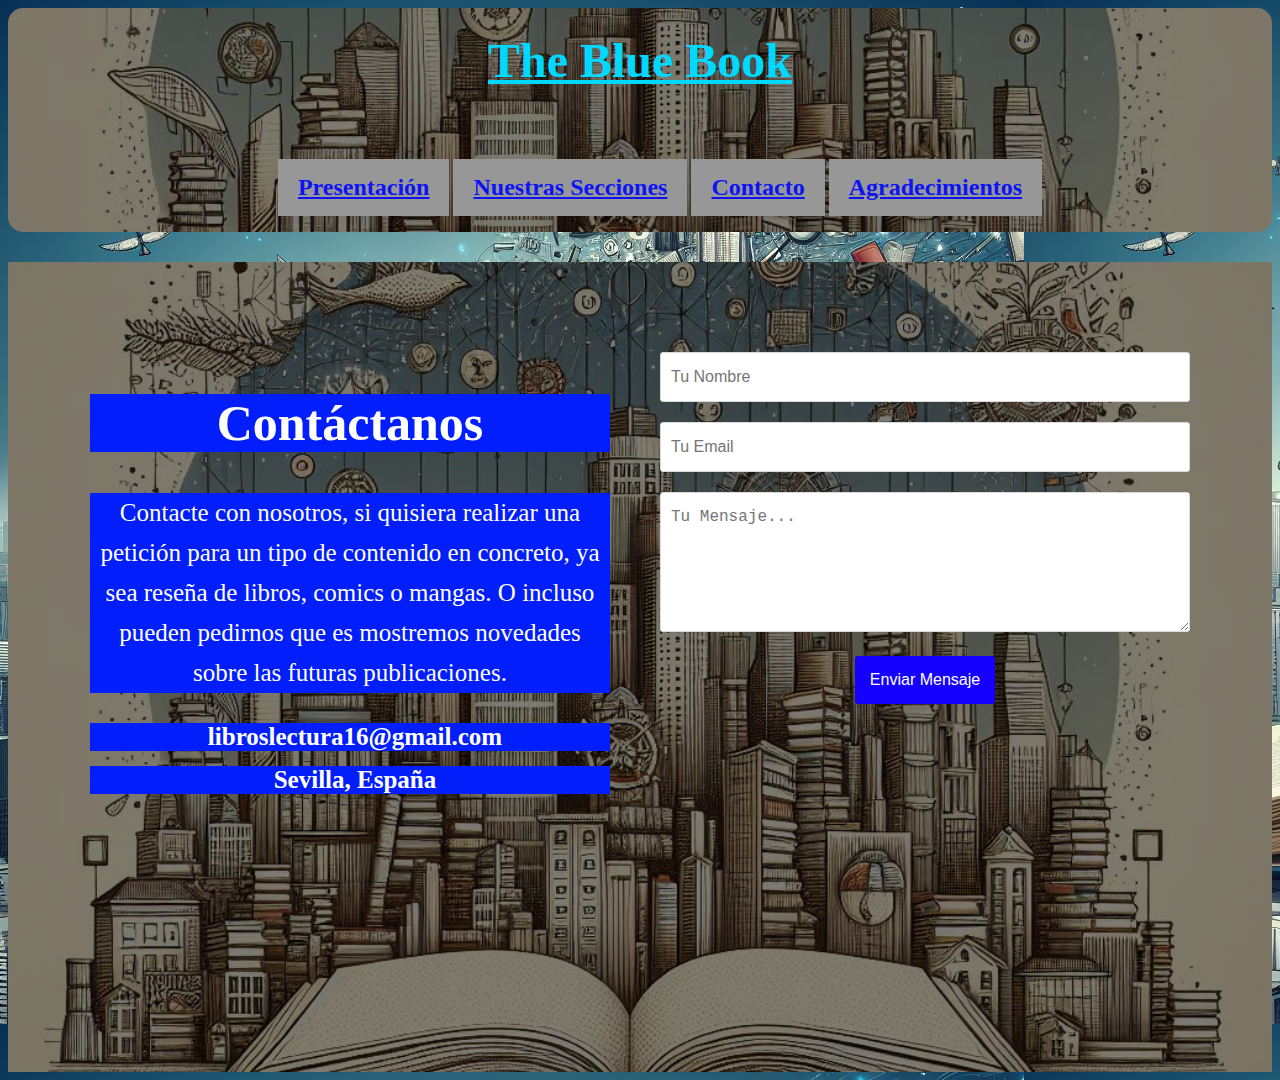
<file: Contacto.html>
<!DOCTYPE html>
<html lang="es">
    <head>
        <title>The Blue Book</title>
        <link rel="stylesheet" href="styles.css">
        <link rel="icon" type="image/x-icon" href="/favicon/favicon.ico">
    </head>
<body>
    <header id="Cabecera">
        <div class="container">
            <a href="index.html" class="logo">The Blue Book</a></div>

        <nav class="navegación">
            <ul class="menu">
                <li> <a href="presentación.html">Presentación</a></li>

                <li><a href="secciones.html">Nuestras Secciones</a>
                    <ul class="submenu">
                            
                        <li><a href="secciones.html#Libros">Libros</a></li>
                        <li><a href="secciones.html#Comics">Comics</a></li>
                        <li><a href="secciones.html#Mangas">Mangas</a></li>
                        <li><a href="secciones.html#Frases">Frases</a></li>
                    </ul>
                        
                        
                </li>

                    <li><a href="Contacto.html">Contacto</a></li>                

                    <li><a href="agradecimientos.html">Agradecimientos</a></li>

                    


                </ul>
                
            </nav>
    </header>
   
    <section id="Contacto">

        <div class="Formulario">
            <div>
                <h2>Contáctanos</h2>
                <p>Contacte con nosotros, si quisiera realizar una petición para un tipo de contenido en concreto, ya sea reseña de libros, comics o mangas. O incluso pueden pedirnos que es mostremos novedades sobre las futuras publicaciones.</p>
                <a href="#"><i class="fa fa-envelope"></i> libroslectura16@gmail.com</a>
                <a href="#"><i class="fa fa-map-marked"></i> Sevilla, España</a>
            </div>
            <form action="#" autocomplete="off">
                <input type="text" name="nombre" placeholder="Tu Nombre" class="campo">
                <input type="emal" name="email" placeholder="Tu Email" class="campo">
                <textarea name="mensaje" placeholder="Tu Mensaje..."></textarea>
                <input type="submit" name="enviar" value="Enviar Mensaje" class="btn-enviar">
            </form>

            <form method="post" action="http://www2.gonzalonazareno.org/josedom/resultado.php"></form>
        </div>
    </section>


</body>
</html>
</file>
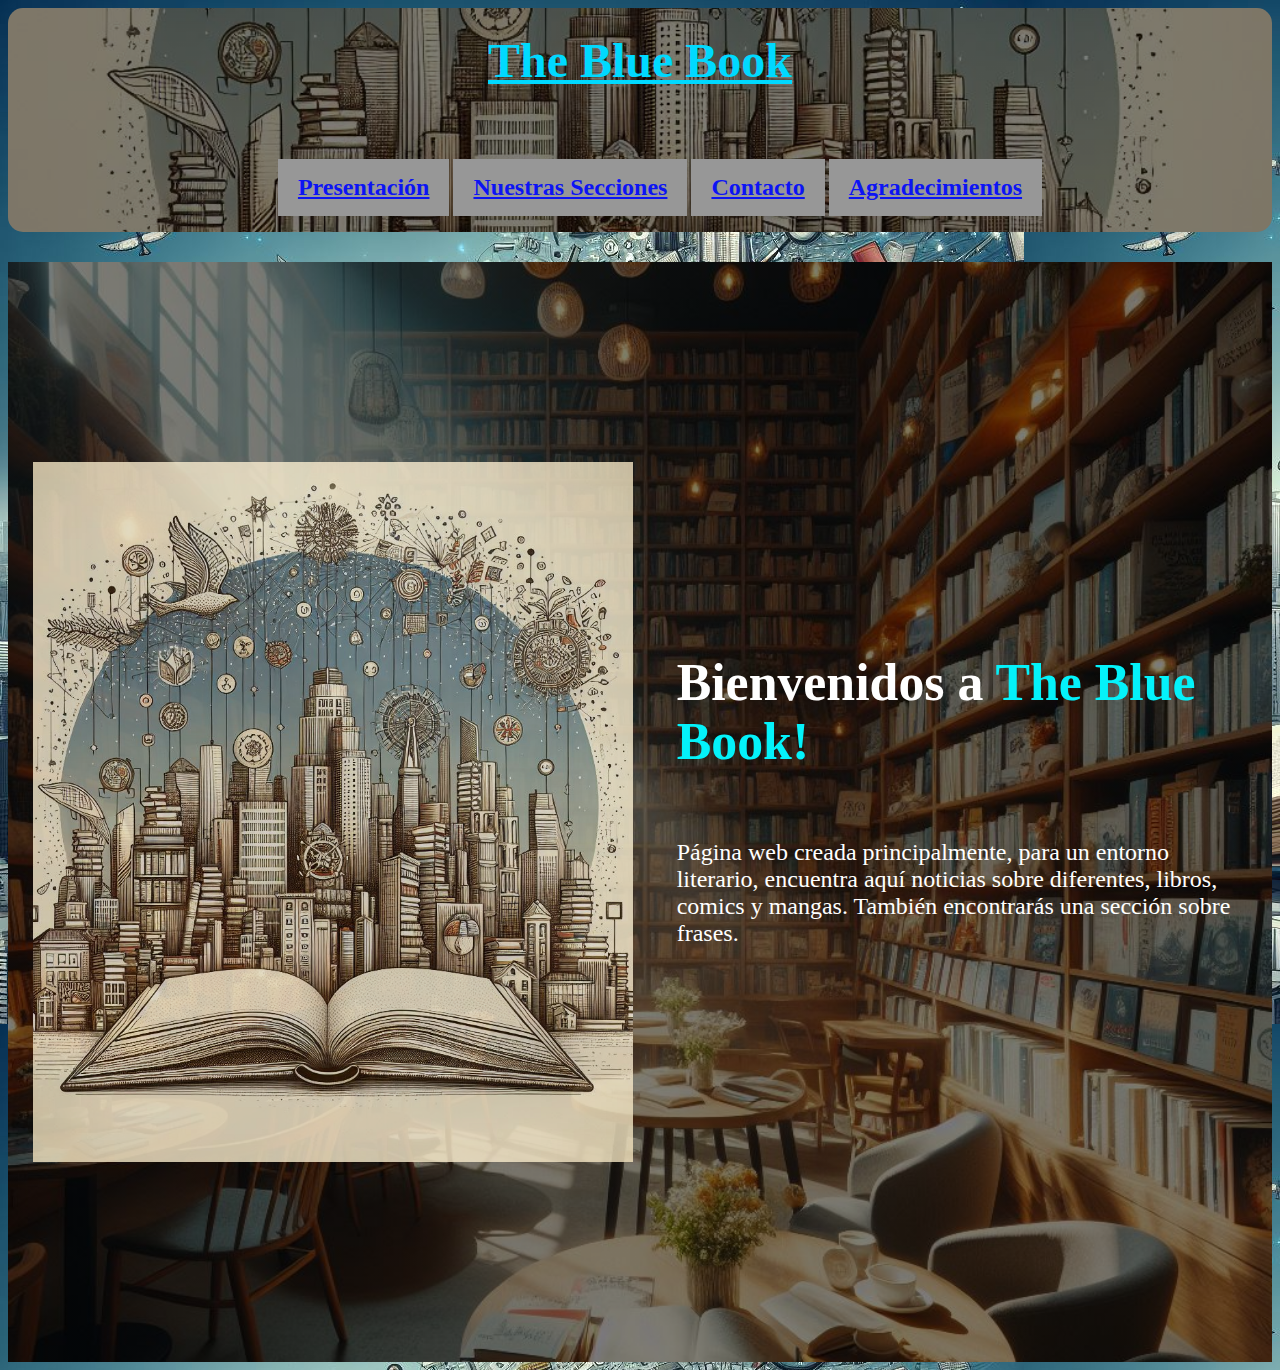
<file: presentación.html>
<!DOCTYPE html>
<html lang="es">
    <head>
        <title>The Blue Book</title>
        <link rel="stylesheet" href="styles.css">
        <link rel="icon" type="image/x-icon" href="/favicon/favicon.ico">
    </head>
<body>
    <header id="Cabecera">
        <div class="container">
            <a href="index.html" class="logo">The Blue Book</a></div>

        <nav class="navegación">
            <ul class="menu">
                <li> <a href="presentación.html">Presentación</a></li>

                <li><a href="secciones.html">Nuestras Secciones</a>
                    <ul class="submenu">
                            
                        <li><a href="secciones.html#Libros">Libros</a></li>
                        <li><a href="secciones.html#Comics">Comics</a></li>
                        <li><a href="secciones.html#Mangas">Mangas</a></li>
                        <li><a href="secciones.html#Frases">Frases</a></li>
                    </ul>
                        
                        
                </li>

                    <li><a href="Contacto.html">Contacto</a></li>                

                    <li><a href="agradecimientos.html">Agradecimientos</a></li>

                    


                </ul>
                
            </nav>
    </header>

    <section id="presentación">
        <div class="container">
            <div class="img-container"></div>
            <div class="texto">

                <h2>Bienvenidos a  <span class="color-presentación">The Blue Book!</span></h2>
                <p>Página web creada principalmente, para un entorno literario, encuentra aquí noticias sobre diferentes, libros, comics y mangas. También encontrarás una sección sobre frases.  </p>
             
            
            </div>
        </div>
    </section>


</body>
</html>
</file>
<file: styles.css>
*{
    box-sizing: border-box;
}

html{
    scroll-behavior: smooth;
    background-image: url(Imágenes/libros3.jpeg);
}


body .intro{
    font-family: 'Roboto', sans-serif;
    margin: 0;
}

h1{ font-size: 3.5em;}
h2{ font-size: 2.7em;}
h3{ font-size: 2em;}
p{ font-size: 1.25em;}
ul{ list-style: none;}
li{ font-size: 1.25em;}

button{
    font-size: 1.25em;
    font-weight: bold;
    padding: 10px 30px;
    border-radius: 5px;
    border: 2px solid rgba(0,0,0,0.3);
    box-shadow: 2px 2px 10px rgba(0,0,0,0.5);
    color: white;
    background-color: blue;
}

button:hover{
    background-color: rgb(4, 242, 250);
    color: black;

}

.container{
    max-width: 1400px;
    margin: auto;
}

.color-presentación{ 
    color: rgb(4, 242, 250);;
    font-family: cursive; 
                    
}


/* Visión de dispositivos Móviles */


header{
    background-color: rgb(255, 255, 255);
    background-image:linear-gradient(
        0deg,
        rgba(0,0,0,0.5),
        rgba(0,0,0,0.5)
    ), url("Imágenes/libros3.jpeg");
    background-size: cover; 
    background-position: center center;         
}

header .logo{
    margin: 0;
    padding: 25px 30px;
    font-weight: bold;
    font-family: cursive;
    color: rgb(0, 217, 255);
    font-size: 3em;
    text-align: center;
}

header .container{
    display: flex;
    flex-direction: column;
    align-items: center;
}Z


header .navegación{

    width: 1000px;
    margin: 30px auto;
    background: #fff ;
}

.navegación ul{
    list-style: none;
}

.menu > li{
    /* position: relative; */
    display: inline-block;
}

.menu > li  > a {
    display: block;
    padding: 15px 20px;
    color: #0ce1f4;
    font-family: 'Open sans';
}

.menu li a:hover{
    color: green;
    transition: all .3s ;
}





header a{
    padding: 5px 12px;
    text-decoration:oklab(from color l a b);
    font-weight: bold;
    font-size: 24px;
    color: rgb(7, 238, 241);
} */

 header a:hover{
    color: rgb(0, 0, 255);
}


.menu > li{
    position: relative;
    display: inline-block;
    background: #979797 ;

}

.menu > li  > a {
    display: block;
    padding: 15px 20px;
    color: #0c14f4;
    font-family: 'Open';
}

.menu li a:hover{
    color: rgb(4, 204, 249);
    transition: all .3s ;
}


.submenu{
    position: absolute;
    background: #979797;
    width: 100%;
    visibility: hidden;
    opacity: 0;
    transition: opacity 1.5s;
}


.submenu li a{
    display: block;
    padding: 15px;
    color: #0c14f4;
    font-family: 'bold';
    
}

.menu li:hover .submenu{
    visibility: visible;
    opacity: 1;
}

/* Introducción */

#intro{
    display: flex;
    align-items: center;
    justify-content: center;
    text-align: center;
    flex-direction: column;
    height: 90vh;
    background-image: linear-gradient(
        0deg,
        rgba(0,0,0,0.5),
        rgba(0,0,0,0.5)
    )
    ,url("Imágenes/libroycafé.jpeg");
    background-repeat: no-repeat;
    background-size: cover;
    background-position: top center;
}

#intro h1{
    color: white;
    font-family:'Trebuchet MS', 'Lucida Sans Unicode', 'Lucida Grande', 'Lucida Sans', Arial, sans-serif;
    font-style:oblique;
    font-size: 100px;
    
}

#cabecera button{
    font-size: 1.75em
}


#presentación {
    background-image: linear-gradient(
        0deg,
        rgba(0,0,0,0.5),
        rgba(0,0,0,0.5)
    ), url("Imágenes/libros-estanterías.jpeg");
    background-size: cover;
    background-position: center center;
    background-repeat: no-repeat;
  }

#presentación .container{
    text-align: center;
    padding: 200px 12px;
}

#presentación .texto{
    width: 80%;
    max-width: 600px;
    text-align: initial;
    padding-left: 30px;
    display: flex;
    flex-direction: column;
    justify-content: center;
    color: rgb(255, 255, 255);
    font-family: cursive; 
    font-size: 1.2em;
    
}

#nuestras-secciones{
    background-color: rgb(30,30,30);
    color: white;
    text-align: center;
}

#nuestras-secciones .container{
    padding: 150px 12px;
}

#nuestras-secciones h2{
    margin-top: 0;
    font-size: 3.2em;
}

#nuestras-secciones p{
    display: none;
}

#nuestras-secciones .carta{
    background-position: center center;
    background-size: cover;
    height: 400px;
    padding: 50px 0px;
    margin: 30px;
    border-radius: 15px;
}

.carta:first-child{
    background-image: linear-gradient(
        0deg,
        rgba(0,0,0,0.5),
        rgba(0,0,0,0.5)
    )
    ,url("Imágenes/alas-de-sangre.webp");

}

.carta:nth-child(2){
    background-image: linear-gradient(
        0deg,
        rgba(0,0,0,0.5),
        rgba(0,0,0,0.5)
    )
    ,url("Imágenes/spiderman.webp");
}

.carta:nth-child(3){
    background-image: linear-gradient(
        0deg,
        rgba(0,0,0,0.5),
        rgba(0,0,0,0.5)
    )
    ,url("Imágenes/dragon-ball.jpg");

}

.carta:nth-child(4){
    background-image: linear-gradient(
        0deg,
        rgba(0,0,0,0.5),
        rgba(0,0,0,0.5)
    )
    ,url("media/");

}


/* Subsección Libros */

#Libros {
    background-image: linear-gradient(
        0deg,
        rgba(0,0,0,0.5),
        rgba(0,0,0,0.5)
    ), url("Imágenes/dragónnegro.jpeg");
    background-size: cover;
    background-position: center center;
    background-repeat: no-repeat;
  }
  

#Libros .container{
    display: flex;
    justify-content: space-evenly;
    
}

#Libros .texto{
    width: 80%;
    max-width: 600px;
    text-align: initial;
    padding-left: 30px;
    display: flex;
    flex-direction: column;
    justify-content: center;
    color: rgb(255, 162, 0);
    font-family: cursive; 
    font-size: 1.2em;
    
}

#Libros h2{
    margin-top: 0px;
    color: rgb(255, 162, 0);
}


#Libros .color-libros{ 
    color:rgb(255, 0, 0);
    font-family: cursive; 
                    
}

#Libros .img-container{
    background-image: url("Imágenes/alas-de-sangre.png");
    background-size: cover;
    background-position:top;
    height: 700px;
    width: 600px; 
}

#Libros .img-container .botón{
    background-color: rgb(255, 0, 0);
    color:rgb(255, 162, 0);
    background-position: center center;
  }



#Libros .img-container .botón:hover{
    background-color: rgb(255, 162, 0); 
    color:rgb(255, 0, 0);
    background-position: center center;
  }


/* Subsección Cómics */


#Comics {
    background-image: linear-gradient(
        0deg,
        rgba(0,0,0,0.5),
        rgba(0,0,0,0.5)
    ), url("Imágenes/stan-lee-.jpeg");
    background-size: cover;
    background-position: center center;
    background-repeat: no-repeat;
  }
  

#Comics .container{
    display: flex;
    justify-content: space-evenly;
    
}




#Comics h2{
    margin-top: 0px;
    color: rgb(0, 255, 255);
}


#Comics .color-comics{ 
    color:rgb(255, 0, 0);
    font-family: cursive; 
                    
}

#Comics .img-container{
    background-image: url("Imágenes/spiderman.webp");
    background-size: cover;
    background-position:top;
    height: 700px;
    width: 600px; 
}

#Comics .botón{
    background-color: rgb(0, 17, 252);
    color:rgb(255, 0, 0);
    background-position: center center;
  }



#Comics .botón:hover{
    background-color: rgb(255, 0, 0); 
    color:rgb(0, 21, 255);
    background-position: center center;
  }



#Mangas {
    background-image: linear-gradient(
        0deg,
        rgba(0,0,0,0.5),
        rgba(0,0,0,0.5)
    ), url("Imágenes/dragon-ball-4.webp");
    background-size: cover;
    background-position: center center;
    background-repeat: no-repeat;
  }
  

#Mangas .container{
    display: flex;
    justify-content: space-evenly;
    
}

#Mangas .texto{
    width: 80%;
    max-width: 600px;
    text-align: initial;
    padding-left: 30px;
    display: flex;
    flex-direction: column;
    justify-content: center;
    color: rgb(255, 162, 0);
    font-family: cursive; 
    font-size: 1.2em;
    
}

#Mangas h2{
    margin-top: 0px;
    color: rgb(255, 162, 0);
}


#Mangas .color-libros{ 
    color:rgb(255, 0, 0);
    font-family: cursive; 
                    
}

#Mangas .img-container{
    background-image: url("Imágenes/akira.webp");
    background-size: cover;
    background-position:top;
    height: 700px;
    width: 600px; 
}

#Mangas .img-container .botón{
    background-color: rgb(255, 0, 0);
    color:rgb(255, 162, 0);
    background-position: center center;
  }



  

  #Frases{
    padding: 0;
    display: flex;
    align-items: center;
    justify-content: center;
    text-align: center;
    flex-direction: column;
    height: 90vh;
    background-image: linear-gradient(
        0deg,
        rgba(0,0,0,0.5),
        rgba(0,0,0,0.5)
    )
    ,url("Imágenes/hombre-escribiendo.jpeg");
    background-repeat: no-repeat;
    background-size: cover;
    background-position: center center;
}

#Frases .container{
    padding: 0;
    margin: 2;
    display: flex;
    justify-content: space-evenly;
    
}

#Frases h2{
    font-size: 4em;
    color: rgb(255, 162, 0);
    background-position: center center;
    
}



#Frases .texto{
    width: 80%;
    max-width: 600px;
    text-align: initial;
    padding-left: 30px;
    display: flex;
    flex-direction: column;
    justify-content: center;
    color: rgb(255, 162, 0);
    font-family: cursive; 
    font-size: 1.7em;        
}

#Frases .firma {        
        width: 80%;
        max-width: 600px;
        text-align: initial;
        padding-left: 30px;
        display: flex;
        flex-direction: column;
        justify-content: center;
        color: rgb(255, 162, 0);
        font-family: cursive; 
        font-size: 2em;        
    }



/* Formulario de Formularios */


#Contacto{
    padding: 0;
    display: flex;
    align-items: center;
    justify-content: center;
    text-align: center;
    flex-direction: column;
    height: 90vh;
    background-image: linear-gradient(
        0deg,
        rgba(0,0,0,0.5),
        rgba(0,0,0,0.5)
    )
    ,url("Imágenes/libros4.jpeg");
    background-repeat: no-repeat;
    background-size: cover;
    background-position: center center;
}



.Formulario{
    width: 100%;
    max-width: 1100px;
    margin: auto;
    display: grid;
    grid-template-columns: repeat(2,1fr);
    grid-gap: 50px;
    margin-top: 90px;
}
.Formulario h2{
    margin-bottom: px;
    font-size: 50px;
    background-color: rgb(1, 30, 251);
    color:#ffffff ;
}
.Formulario p{
    font-size: 25px;
    line-height: 1.6;
    margin-bottom: 30px;
    background-color: rgb(1, 30, 251);
    color:#ffffff ;

}
.Formulario a{
    font-size: 25px;
    display: inline-block;
    text-decoration: none;
    width: 100%;
    margin-bottom: 15px;
    background-color: rgb(1, 30, 251);
    color:#ffffff ;
    font-weight: 700;
}
.Formulario a i{
    color: rgb(0, 13, 255);
    margin-right: 10px;
}
.Formulario form .campo, textarea{
    width: 100%;
    padding: 15px 10px;
    font-size: 16px;
    border: 1px solid #dbdbdb;
    margin-bottom: 20px;
    border-radius: 3px;
    outline: 0px;
}
.Formulario form textarea{
    max-width: 530px;
    min-width: 530px;
    min-height: 140px;
    max-height: 150px;
}
.Formulario .btn-enviar{
    padding: 15px;
    font-size: 16px;
    border: none;
    outline: 0px;
    background: rgb(21, 0, 255);
    color: white;
    border-radius: 3px;
    cursor: pointer;
    transition: all 300ms ease;
}
.Formulario .btn-enviar:hover{
    background: #01f5e5;
    color: #0c14f4;
}

#Final{
        display: flex;
        align-items: center;
        justify-content: center;
        text-align: center;
        flex-direction: column;
        height: 90vh;
        background-image: linear-gradient(
            0deg,
            rgba(0,0,0,0.5),
            rgba(0,0,0,0.5)
        )
        ,url("Imágenes/libroycafé.jpeg");
        background-repeat: no-repeat;
        background-size: cover;
        background-position: top center;
    }


#Final h2{
        color: white;
        font-family:'Trebuchet MS', 'Lucida Sans Unicode', 'Lucida Grande', 'Lucida Sans', Arial, sans-serif;
        font-style:oblique;
    }

#Final p{
        color: white;
        font-family:'Trebuchet MS', 'Lucida Sans Unicode', 'Lucida Grande', 'Lucida Sans', Arial, sans-serif;
        font-style:oblique;
    }





/* Visión de Escritorio */

@media (min-width: 850px){
   
    header{
        background-color: rgb(255, 255, 255);
        background-image:linear-gradient(
            0deg,
            rgba(0,0,0,0.5),
            rgba(0,0,0,0.5)
        ), url("Imágenes/libros4.jpeg");
        background-size: cover; 
        background-position: center center;
        border-radius: 15px;
      
    }
    
    header .logo{
        margin: 0;
        padding: 25px 30px;
        font-weight: bold;
        font-family: cursive;
        color: rgb(0, 217, 255);
        font-size: 3em;
        text-align: center;
    }
    
    header .container{
        display: flex;
        flex-direction: column;
        align-items: center;
    }
    
    
    header .navegación{
    
        width: 1000px;
        margin: 30px auto;
        
        background-position: center left;
        display: flex;
        flex-direction: column;
        align-items: center;
    }
    
    .navegación ul{
        list-style: none;
       
    }
    
    .menu > li{
        position: relative;
        display: inline-block;
        background: #979797 ;

    }
    
    .menu > li  > a {
        display: block;
        padding: 15px 20px;
        color: #0c14f4;
        font-family: 'Open';
    }
    
    .menu li a:hover{
        color: rgb(4, 204, 249);
        transition: all .3s ;
    }


    .submenu{
        position: absolute;
        background: #979797;
        width: 100%;
        visibility: hidden;
        opacity: 0;
        transition: opacity 1.5s;
    }


    .submenu li a{
        display: block;
        padding: 15px;
        color: #0c14f4;
        font-family: 'bold';
        
    }

    .menu li:hover .submenu{
        visibility: visible;
        opacity: 1;
    }

    #intro{
        display: flex;
        align-items: center;
        justify-content: center;
        text-align: center;
        flex-direction: column;
        height: 90vh;
        background-image: linear-gradient(
            0deg,
            rgba(0,0,0,0.5),
            rgba(0,0,0,0.5)
        )
        ,url("Imágenes/libroycafé.jpeg");
        background-repeat: no-repeat;
        background-size: cover;
        background-position: center center;
    }

    #intro h1{
        font-size: 8em;
    }

    #presentación {
        background-image: linear-gradient(
            0deg,
            rgba(0,0,0,0.5),
            rgba(0,0,0,0.5)
        ), url("Imágenes/libros-estanterías.jpeg");
        background-size: cover;
        background-position: center center;
        background-repeat: no-repeat;
      }    
    #presentación .container{
        display: flex;
        justify-content: space-evenly;
    }

    #presentación .texto{
        width: 80%;
        max-width: 600px;
        text-align: initial;
        padding-left: 30px;
        display: flex;
        flex-direction: column;
        justify-content: center;
        color: rgb(255, 255, 255);
        font-family: cursive; 
        font-size: 1.2em;
        
    }

    #presentación h2{
        margin-top: 0px;
    }

    #presentación .img-container{
        background-image: url("Imágenes/libros4.jpeg");
        background-size: cover;
        background-position:top;
        height: 700px;
        width: 600px; 
        opacity: 0.8;
    }

    
    

    #nuestras-secciones .Secciones{
        display: flex;
        justify-content: center;
        

    }

    #nuestras-secciones p{
        display: block;
        margin-bottom: 30px;
    }

    #nuestras-secciones h2{
        font-size: 4em;
    }

    #nuestras-secciones h3{
        margin-top: 50px;
        color: yellow;
        padding: 50px;
    }

    #nuestras-secciones .carta{
        padding: 50px;
        background-size: cover;
        background-repeat: no-repeat;
        background-position-y: 0;
        background-color: 2px 2px 10px rgba(0,0,0,0.5);
        box-shadow: 2px 2px 10px rgba(0,0,0,0.5);
    }

    .carta:first-child{
        background-image: linear-gradient(
            0deg,
            rgba(0,0,0,0.5),
            rgba(0,0,0,0.5)
        )
        ,url("Imágenes/alas-de-sangre.webp");

    }

    .carta:nth-child(2){
        background-image: linear-gradient(
            0deg,
            rgba(0,0,0,0.5),
            rgba(0,0,0,0.5)
        )
        ,url("Imágenes/spiderman.webp");
    }

    .carta:nth-child(3){
        background-image: linear-gradient(
            0deg,
            rgba(0,0,0,0.5),
            rgba(0,0,0,0.5)
        )
        ,url("Imágenes/dragon-ball.jpg");

    }

    .carta:nth-child(4){
        background-image: linear-gradient(
            0deg,
            rgba(0,0,0,0.5),
            rgba(0,0,0,0.5)
        )
        ,url("Imágenes/hombre-escribiendo.jpeg");

    }

/* Subsección Libros */

    #Libros {
        background-image: linear-gradient(
            0deg,
            rgba(0,0,0,0.5),
            rgba(0,0,0,0.5)
        ), url("Imágenes/dragónnegro.jpeg");
        background-size: cover;
        background-position: center center;
        background-repeat: no-repeat;
      }
      

    #Libros .container{
        display: flex;
        justify-content: space-evenly;
        
    }

    #Libros .texto{
        width: 80%;
        max-width: 600px;
        text-align: initial;
        padding-left: 30px;
        display: flex;
        flex-direction: column;
        justify-content: center;
        color: rgb(255, 162, 0);
        font-family: cursive; 
        font-size: 1.2em;
        
    }

    #Libros h2{
        margin-top: 0px;
        color: rgb(255, 162, 0);
    }


    #Libros .color-libros{ 
        color:rgb(255, 0, 0);
        font-family: cursive; 
                        
    }

    #Libros .img-container{
        background-image: url("Imágenes/alas-de-sangre.png");
        background-size: cover;
        background-position:top;
        height: 700px;
        width: 600px; 
    }
    
    #Libros .img-container .botón{
        background-color: rgb(255, 0, 0);
        color:rgb(255, 162, 0);
        background-position: center center;
      }

    
    
    #Libros .img-container .botón:hover{
        background-color: rgb(255, 162, 0); 
        color:rgb(255, 0, 0);
        background-position: center center;
      }


    /* Subsección Cómics */


    #Comics {
        background-image: linear-gradient(
            0deg,
            rgba(0,0,0,0.5),
            rgba(0,0,0,0.5)
        ), url("Imágenes/stan-lee-.jpeg");
        background-size: cover;
        background-position: center center;
        background-repeat: no-repeat;
      }
      

    #Comics .container{
        display: flex;
        justify-content: space-evenly;
        
    }

    

    #Comics h2{
        margin-top: 0px;
        color: rgb(0, 255, 255);
    }


    #Comics .color-comics{ 
        color:rgb(255, 0, 0);
        font-family: cursive; 
                        
    }

    #Comics .img-container{
        background-image: url("Imágenes/spiderman.webp");
        background-size: cover;
        background-position:top;
        height: 700px;
        width: 600px; 
    }

    #Comics .video video {
        width: 500px;
        height: 300px;
        object-fit: contain;
      }
    
    #Comics .botón{
        background-color: rgb(0, 17, 252);
        color:rgb(255, 0, 0);
        background-position: center center;
      }

    
    
    #Comics .botón:hover{
        background-color: rgb(255, 0, 0); 
        color:rgb(0, 21, 255);
        background-position: center center;
      }



    #Mangas {
        background-image: linear-gradient(
            0deg,
            rgba(0,0,0,0.5),
            rgba(0,0,0,0.5)
        ), url("Imágenes/dragon-ball-4.webp");
        background-size: cover;
        background-position: center center;
        background-repeat: no-repeat;
      }
      

    #Mangas .container{
        display: flex;
        justify-content: space-evenly;
        
    }

    #Mangas .texto{
        width: 80%;
        max-width: 600px;
        text-align: initial;
        padding-left: 30px;
        display: flex;
        flex-direction: column;
        justify-content: center;
        color: rgb(255, 162, 0);
        font-family: cursive; 
        font-size: 1.2em;
        
    }

    #Mangas h2{
        margin-top: 0px;
        color: rgb(255, 162, 0);
    }


    #Mangas .color-libros{ 
        color:rgb(255, 0, 0);
        font-family: cursive; 
                        
    }

    #Mangas .img-container{
        background-image: url("Imágenes/akira.webp");
        background-size: cover;
        background-position:top;
        height: 700px;
        width: 600px; 
    }
    
    #Mangas .img-container .botón{
        background-color: rgb(255, 0, 0);
        color:rgb(255, 162, 0);
        background-position: center center;
      }

    

      

    #Frases{
        padding: 0;
        display: flex;
        align-items: center;
        justify-content: center;
        text-align: center;
        flex-direction: column;
        height: 90vh;
        background-image: linear-gradient(
            0deg,
            rgba(0,0,0,0.5),
            rgba(0,0,0,0.5)
        )
        ,url("Imágenes/hombre-escribiendo.jpeg");
        background-repeat: no-repeat;
        background-size: cover;
        background-position: center center;
    }

    #Frases .container{
        padding: 0;
        margin: 2;
        display: flex;
        justify-content: space-evenly;
        
    }

    #Frases h2{
        font-size: 4em;
        color: rgb(255, 162, 0);
        background-position: center center;
        
    }

    

    #Frases .texto{
        width: 80%;
        max-width: 600px;
        text-align: initial;
        padding-left: 30px;
        display: flex;
        flex-direction: column;
        justify-content: center;
        color: rgb(255, 162, 0);
        font-family: cursive; 
        font-size: 1.7em;        
    }

    #Frases .firma {        
            width: 80%;
            max-width: 600px;
            text-align: initial;
            padding-left: 30px;
            display: flex;
            flex-direction: column;
            justify-content: center;
            color: rgb(255, 162, 0);
            font-family: cursive; 
            font-size: 2em;        
        }





    #Final{
            display: flex;
            align-items: center;
            justify-content: center;
            text-align: center;
            flex-direction: column;
            height: 90vh;
            background-image: linear-gradient(
                0deg,
                rgba(0,0,0,0.5),
                rgba(0,0,0,0.5)
            )
            ,url("Imágenes/libroycafé.jpeg");
            background-repeat: no-repeat;
            background-size: cover;
            background-position: top center;
        }


    #Final h2{
            color: white;
            font-family:'Trebuchet MS', 'Lucida Sans Unicode', 'Lucida Grande', 'Lucida Sans', Arial, sans-serif;
            font-style:oblique;
        }

    #Final p{
            color: white;
            font-family:'Trebuchet MS', 'Lucida Sans Unicode', 'Lucida Grande', 'Lucida Sans', Arial, sans-serif;
            font-style:oblique;
        }
  
}

@media (min-width: 1200px) {
    #caracteristicas{
        background-position-x: calc(100vw - 800px);
    }
}
</file>
